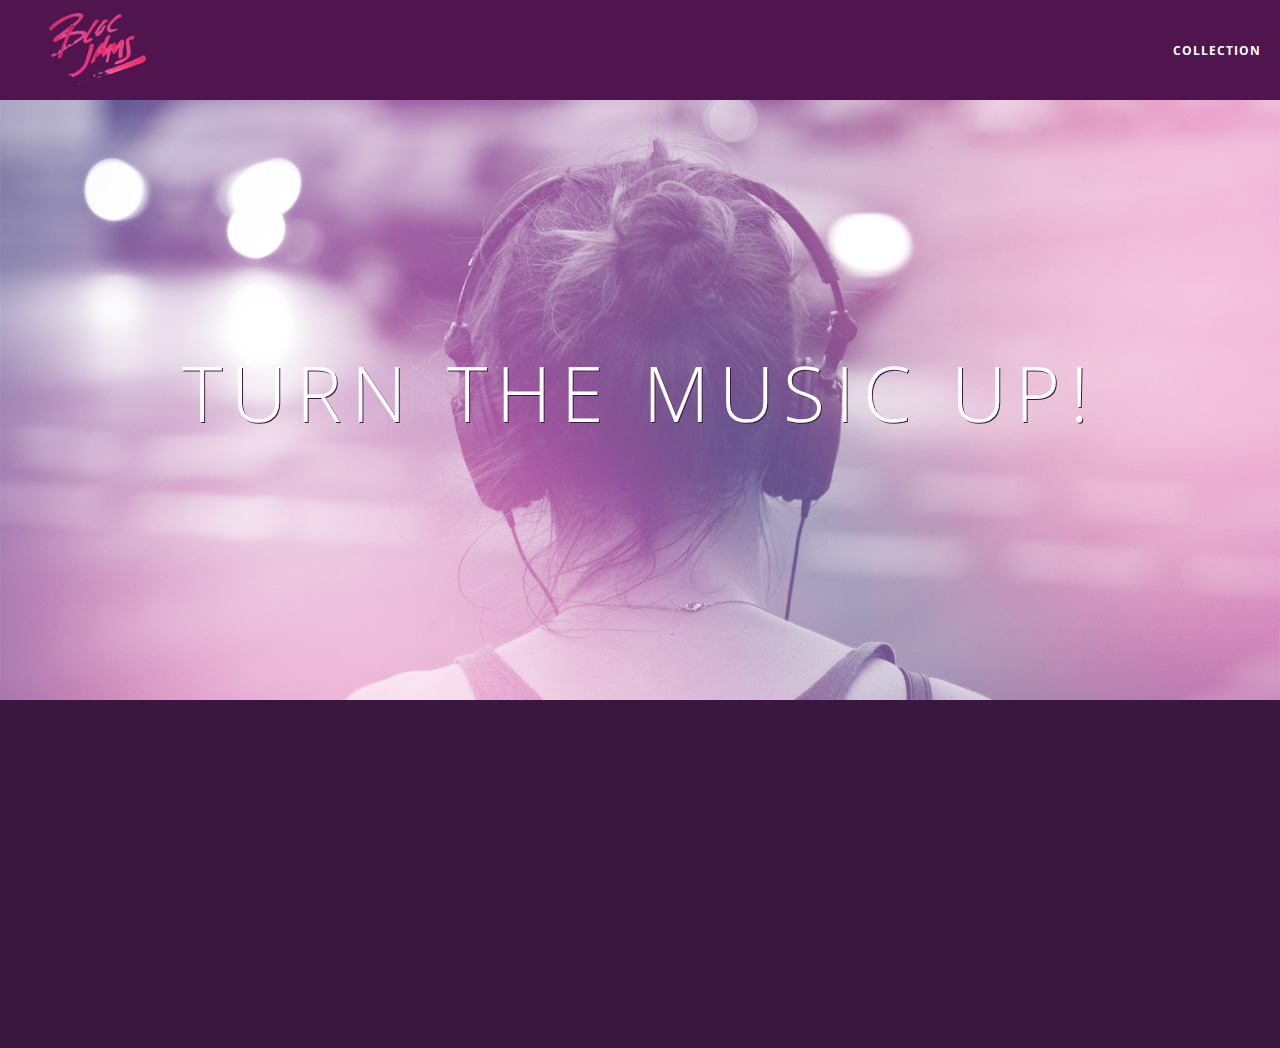
<file: index.html>
<!DOCTYPE html>
 <html>
     <head>
         <title>Bloc Jams</title>
         <link rel="stylesheet" type="text/css" href="http://fonts.googleapis.com/css?family=Open+Sans:400,800,600,700,300">
         <link rel="stylesheet" type="text/css" href="http://code.ionicframework.com/ionicons/2.0.1/css/ionicons.min.css">
         <link rel="stylesheet" type="text/css" href="styles/normalize.css">
         <link rel="stylesheet" type="text/css" href="styles/main.css">
         <link rel="stylesheet" type="text/css" href="styles/landing.css">
     </head>
     <body class="landing">
         <nav class="navbar"> <!-- navigation bar -->
            <a href="index.html" class="logo">
             <img src="assets/images/bloc_jams_logo.png" alt="bloc jams logo">
            </a>
         <div class="links-container">
             <a href="collection.html" class="navbar-link">collection</a>
         </div>
         </nav>
         <section class="hero-content"> <!-- hero content -->
             <h1 class="hero-title">Turn the music up!</h1>
         </section>
         <section class="selling-points container clearfix"> <!-- selling points -->
             <div class="point column third">
                 <span class="ion-music-note"></span>
                 <h5 class="point-title">Choose your music</h5>
                 <p class="point-description">The world is full of music; why should you have to listen to music that someone else chose?</p>
             </div>
             <div class="point column third">
                 <span class="ion-radio-waves"></span>
                 <h5 class="point-title">Unlimited, streaming, ad-free</h5>
                 <p class="point-description">No arbitrary limits. No distractions.</p>
             </div>
            <div class="point column third">
                 <span class="ion-iphone"></span>
                 <h5 class="point-title">Mobile enabled</h5>
                 <p class="point-description">Listen to your music on the go. This streaming service is available on all mobile platforms.</p>
            </div>
         </section>
         <script src="https://code.jquery.com/jquery-2.1.3.min.js"></script>
         <script src="scripts/utilities.js"></script>
         <script src="scripts/landing.js"></script>
     </body>
 </html>
</file>
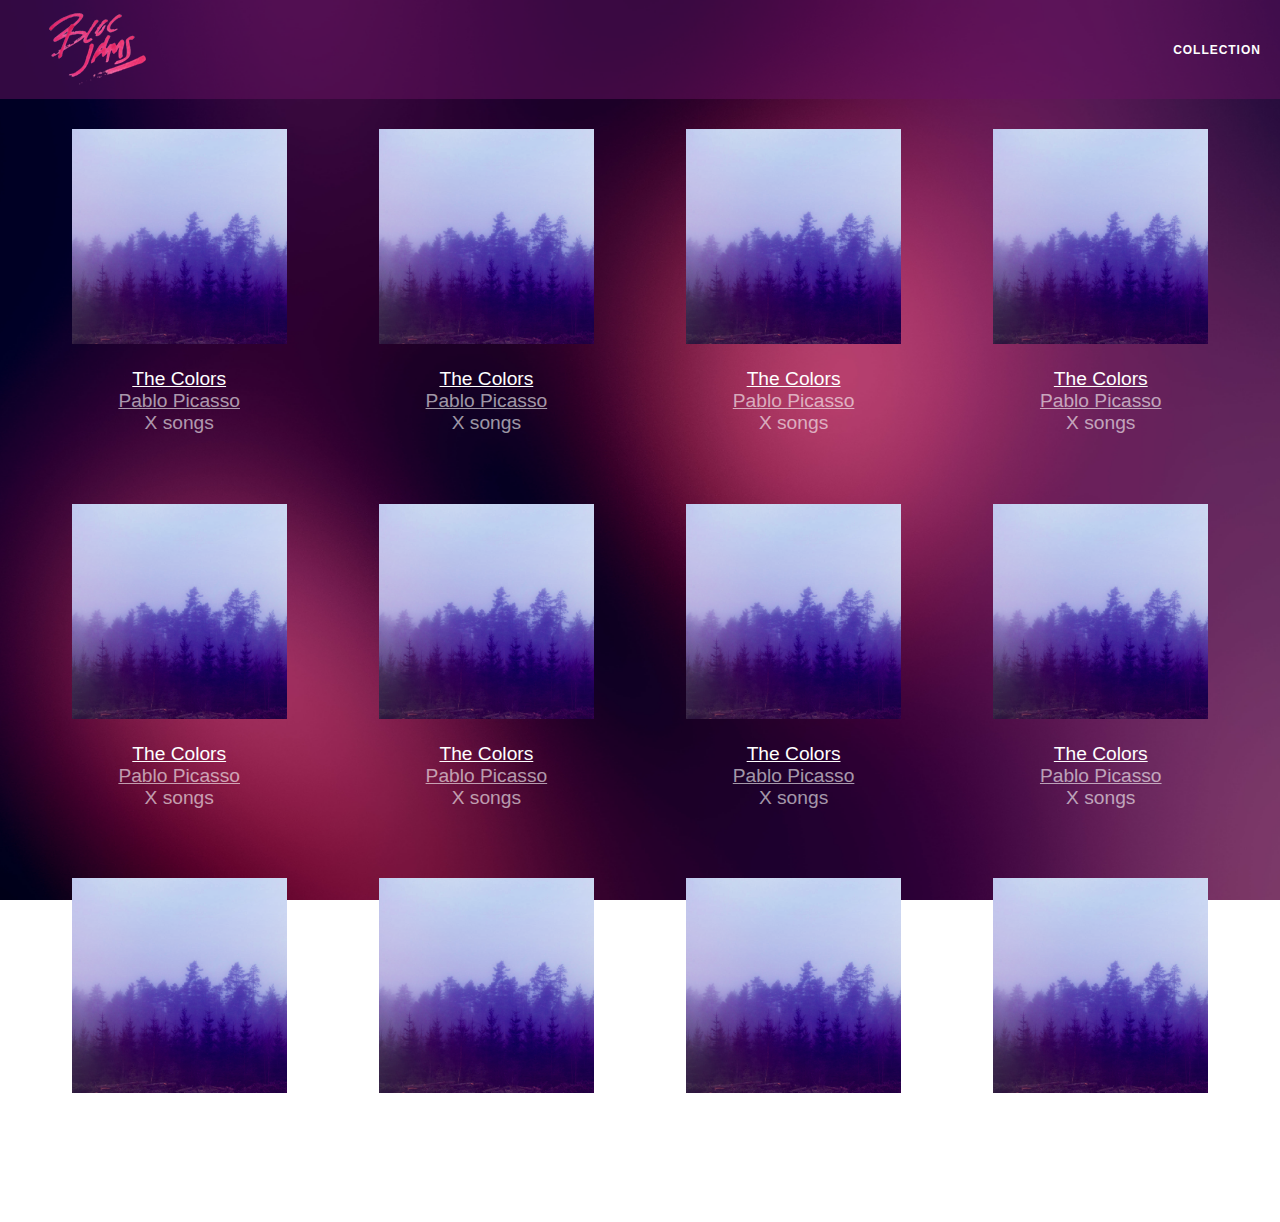
<file: collection.html>
<!DOCTYPE html>
 <html>
     <head>
         <title>Bloc Jams</title>
         <meta name="viewport" content="width=device-width, initial-scale=1">
         <link rel="stylesheet" type="text/css" href="http://fonts.googleapis.com/css?family=Open+Sans:400,800,600,700,300">
         <link rel="stylesheet" type="text/css" href="http://code.ionicframework.com/ionicons/2.0.1/css/ionicons.min.css">
         <link rel="stylesheet" type="text/css" href="styles/normalize.css">
         <link rel="stylesheet" type="text/css" href="styles/main.css">
         <link rel="stylesheet" type="text/css" href="styles/collection.css">
     </head>
     <body class="collection">
         <nav class="navbar"> <!-- nav bar -->
            <a href="index.html" class="logo">
                <img src="assets/images/bloc_jams_logo.png" alt="bloc jams logo">
            </a>
            <div class="links-container">
                <a href="collection.html" class="navbar-link">collection</a>
            </div>
         </nav>
          
     <section class="album-covers container clearfix">

     </section>
     <script src="https://code.jquery.com/jquery-2.1.3.min.js"></script>
     <script src="scripts/collection.js"></script>
     </body>
 </html>
</file>
<file: styles/main.css>
*, *::before, *::after {
     -moz-box-sizing: border-box;
     -webkit-box-sizing: border-box;
     box-sizing: border-box;
 }
html {
     height: 100%; /* makes sure our HTML takes up 100% of the browser window */
     font-size: 100%;
 }
.container {
     margin: 0 auto;
     max-width: 64rem;
 }
.container.narrow {
     max-width: 56rem;
 }
.navbar {
     position: relative;
     padding: 0.5rem;
     background-color: rgba(101,18,95,0.5);
     z-index: 1;
 }
.navbar .logo {
     position: relative; /* positioning will be explained in a resource */
     left: 2rem;
     cursor: pointer;  /* produces the finger-pointer icon when you hover over the logo */
 }
 .navbar .links-container {
     display: table;
     position: absolute;
     top: 0;
     right: 0;
     height: 100px;
     color: white;
     /* #3 */
     text-decoration: none;
 }
.links-container .navbar-link {
     display: table-cell;
     position: relative;
     height: 100%;
     padding-left: 1rem;
     padding-right: 1rem;
     /* #4 */
     vertical-align: middle;
     color: white;
     font-size: 0.625rem;
     letter-spacing: 0.05rem;
     font-weight: 700;
     text-transform: uppercase;
     /* #3 */
     text-decoration: none;
     cursor: pointer;
 }
 .links-container .navbar-link:hover {
     color: rgb(233,50,117);
 }
 .links-container .navbar-link:active {
     color: rgb(233,50,117);
     background-color: white;
 }
 /* Medium and small screens (640px) */
 @media (min-width: 40rem) {
    html { font-size: 112%;
     }
     .column {
         float: left;
         padding-left: 1rem;
         padding-right: 1rem;
     }
     .column.full { width: 100%; }
     .column.two-thirds { width: 66.7%; }
     .column.half { width: 50%; }
     .column.third { width: 33.3%; }
     .column.fourth { width: 25%; }
     .column.flow-opposite { float: right; }  
}
 /* Large screens (1024px) */
 @media (min-width: 64rem) {
    html { font-size: 120%; }
 }
.clearfix::before,
.clearfix::after {
   content: " ";
   display: table;
}

.clearfix::after {
   clear: both;
}
</file>
<file: styles/landing.css>
body {
     font-family: 'Open Sans'; /* sets our font to the "Open Sans" typeface */
     color: white;             /* sets the text color to white */
     min-height: 100%;         /* says the height of the body must be, at minimum, 100% of the window */
 }
 
 body.landing {
     background-color: rgb(58,23,63); /* sets the background color to an RGB value (see below) */
 }
.hero-content {
     position: relative; /* positioning will be explained in a resource */
     min-height: 600px;  /* hero content element must be _at least_ 600 pixels */
     background-image: url(../assets/images/bloc_jams_bg.jpg);
     background-repeat: no-repeat;
     background-position: center center;
     background-size: cover;
 }
.hero-content .hero-title {
     position: absolute;             /* positioning will be explained in a resource */
     top: 40%;                       /* positioning will be explained in a resource */
     -webkit-transform: translateY(-50%);
     -moz-transform: translateY(-50%);
     -ms-transform: translateY(-50%);
     transform: translateY(-50%);
     width: 100%;                    /* makes sure the title inhabits the full width of its container */
     text-align: center;             /* aligns text in the horizontal center of the element */
     font-size: 4rem;                /* specifies the size of the font in root em units */
     font-weight: 300;               /* makes the font thinner or lighter weight */
     text-transform: uppercase;      /* transforms the text to be all uppercase lettering */
     letter-spacing: 0.5rem;         /* puts 0.5 root ems worth of space between each letter */
     text-shadow: 1px 1px 0px rgb(58,23,63); /* creates a shadow underneath the text for readability over the image */
 }
.selling-points {
     position: relative;
 }
 
 .point {
     position: relative;
     padding: 2rem;
     text-align: center;
     opacity: 0;
     -webkit-transform: scaleX(0.9) translateY(3rem) rotate(180deg);
     -moz-transform: scaleX(0.9) translateY(3rem) rotate(180deg);
     transform: scaleX(0.9) translateY(3rem) rotate(180deg);
     -webkit-transition: all 0.25s ease-in-out;
     -moz-transition: all 0.25s ease-in-out;
     transition: all 0.25s ease-in-out;
     -webkit-transition-delay: 1s;
     -moz-transition-delay: 1s;
     transition-delay: 1s;
 }
 
 .point .point-title {
     font-size: 1.25rem;
 }
 
 .ion-music-note,
 .ion-radio-waves,
 .ion-iphone {
     color: rgb(233,50,117);
     font-size: 5rem;
 }
</file>
<file: styles/collection.css>
body.collection {
     background-image: url(../assets/images/blurred_backgrounds/blur_bg_2.jpg);
     background-repeat: no-repeat;
     background-attachment: fixed;
     background-position: center center;
     background-size: cover;
 }
 
 .album-covers {
     position: relative;
 }
 
 .collection-album-container {
     position: relative;
     margin-top: 30px;
     margin-bottom: 20px;
     text-align: center;
 }
 
 .collection-album-container .caption {
     margin-top: 10px;
 }
 
 .collection-album-container .caption p {
     font-size: 1rem;
     font-weight: 300;
     color: rgba(255, 255, 255, 0.6);
 }
 
 .collection-album-container .caption p a {
     color: rgba(255, 255, 255, 0.6);
 }
 
 .collection-album-container .caption p a.album-name {
     color: white;
 }
 
 .collection-album-container img {
     width: 80%;
 }
</file>
